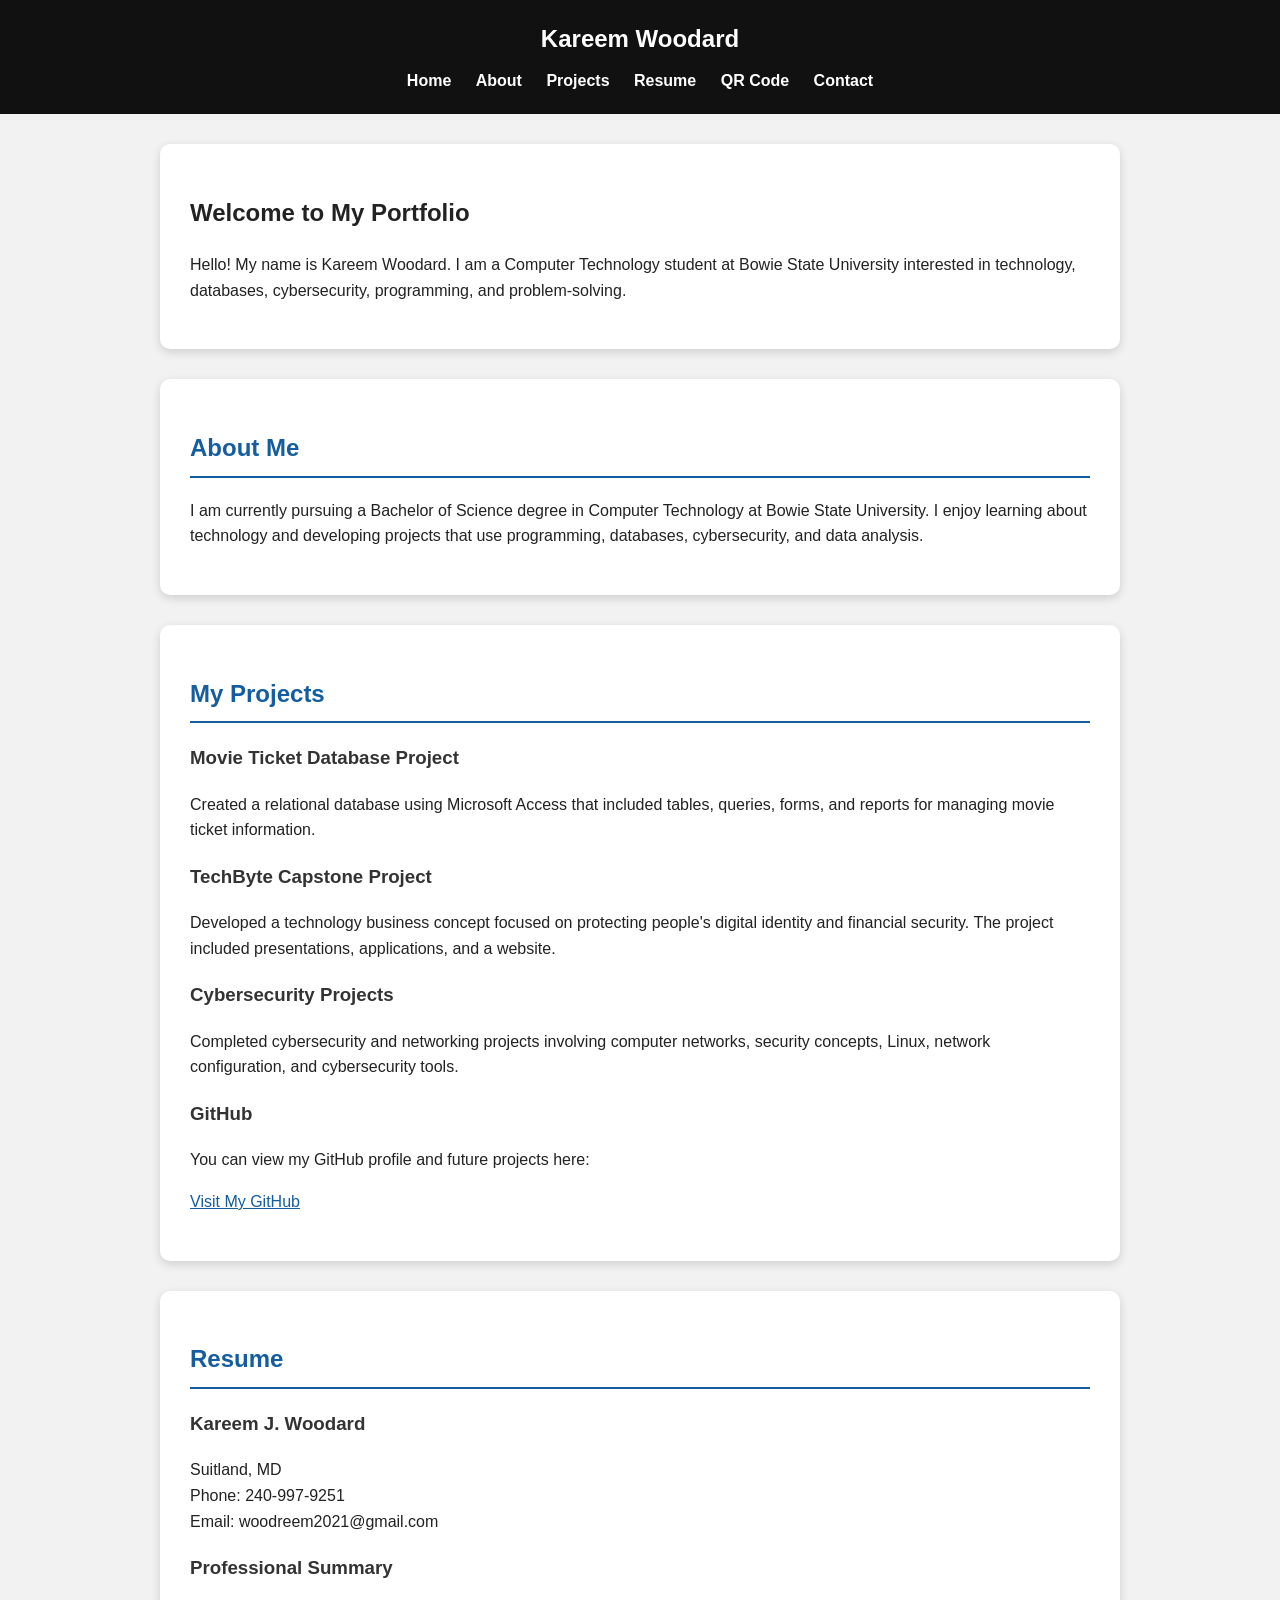
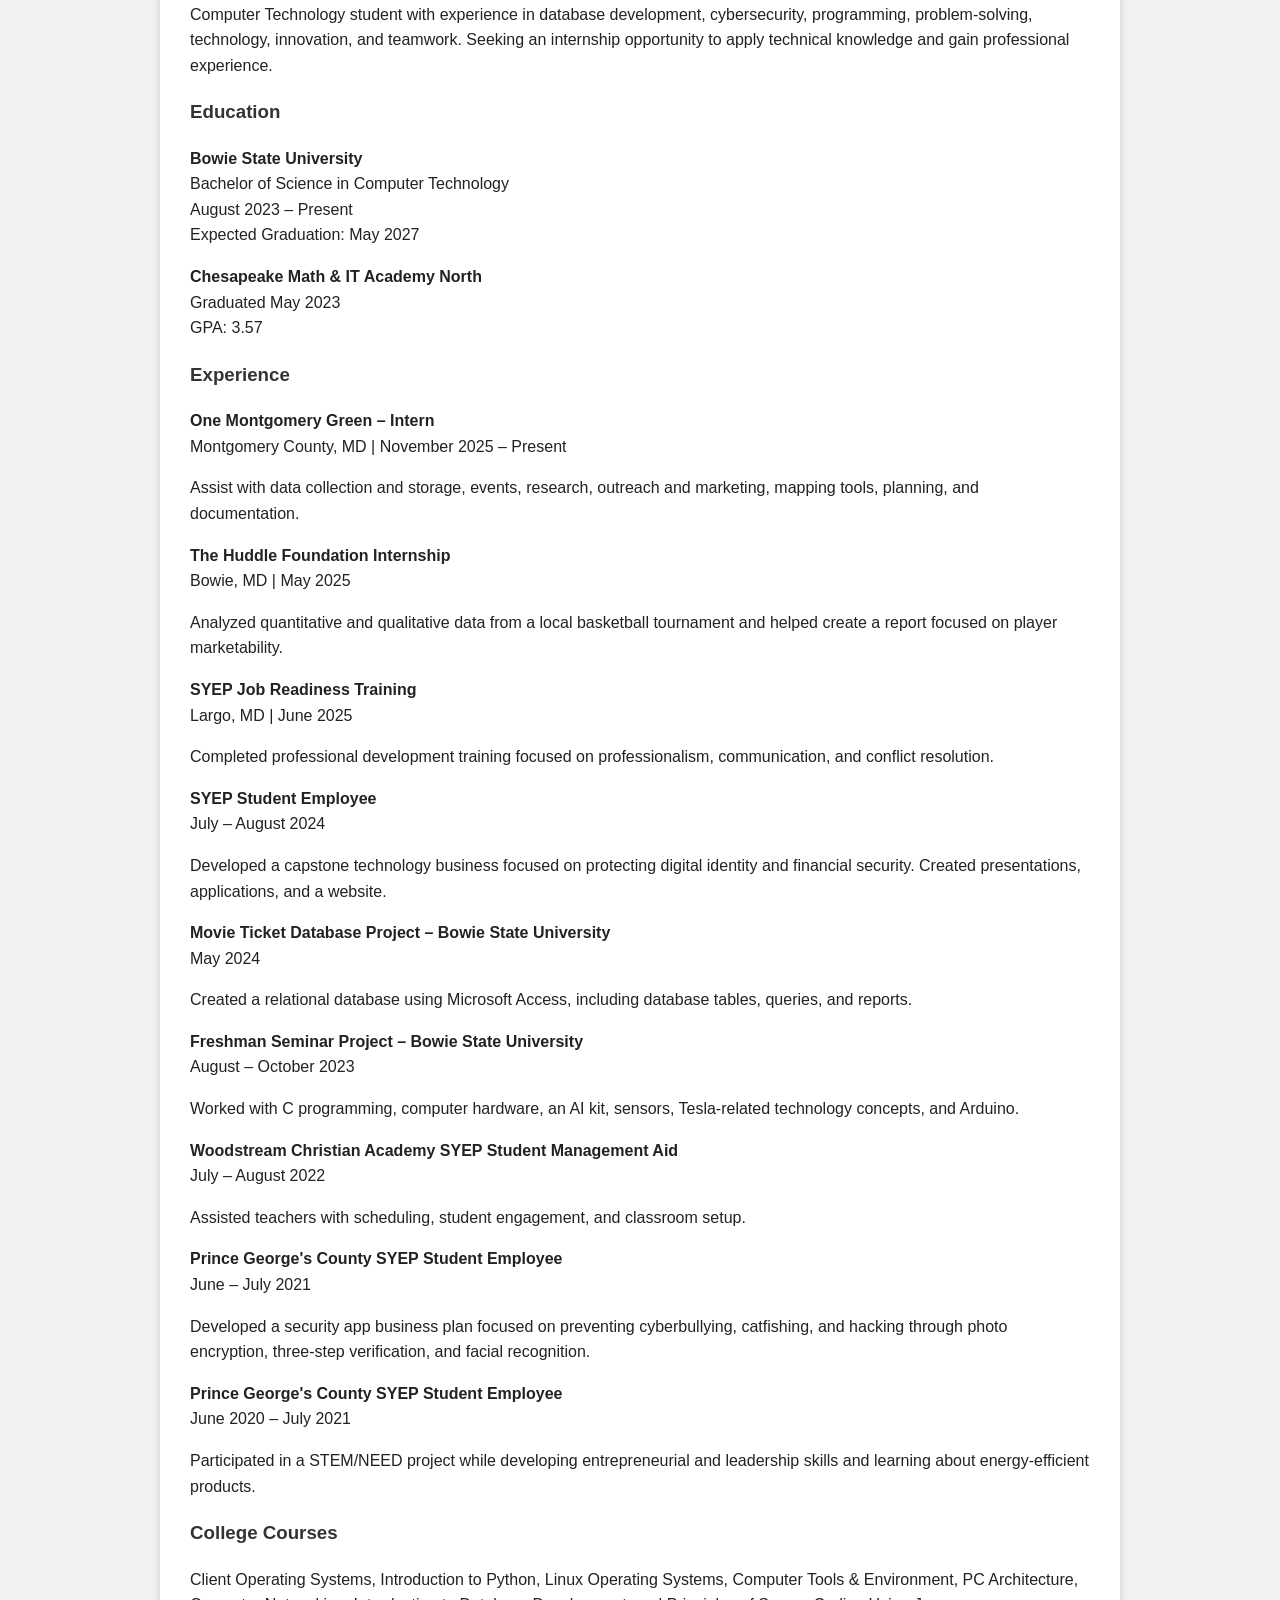
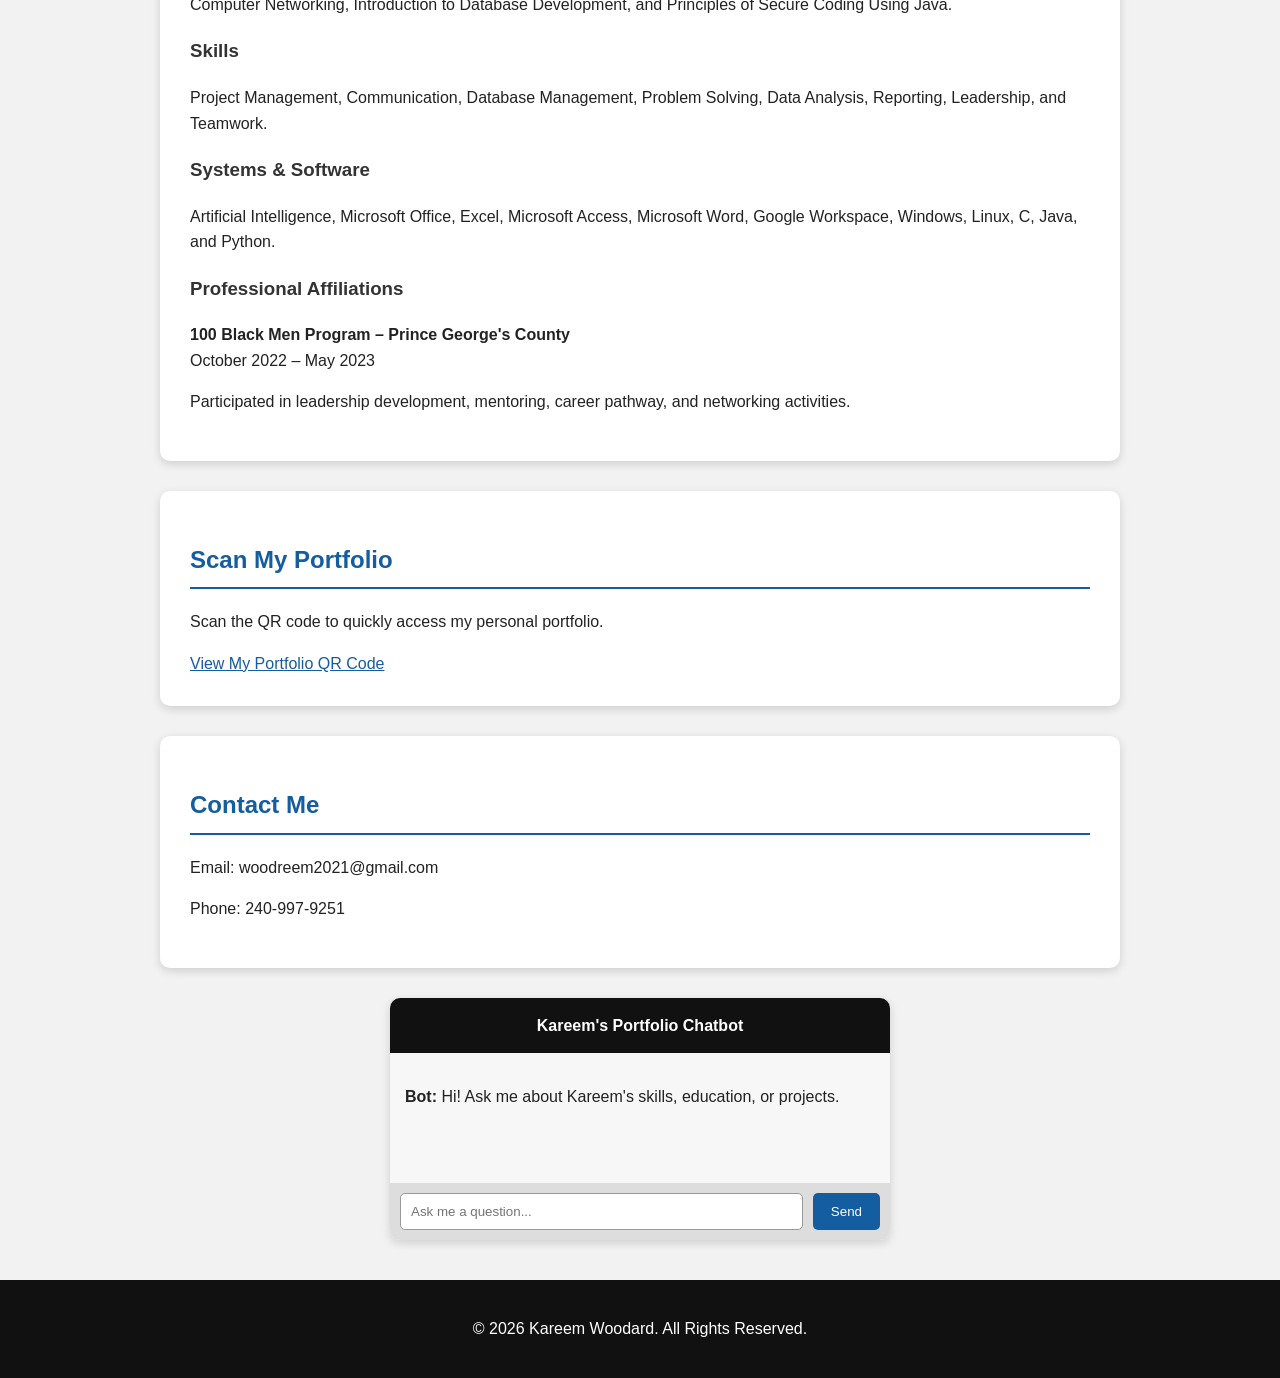
<file: index.html>
<!DOCTYPE html>
<html lang="en">
<head>
    <meta charset="UTF-8">
    <meta name="viewport" content="width=device-width, initial-scale=1.0">
    <title>Kareem Woodard | Personal Portfolio</title>
    <link rel="stylesheet" href="style.css">
</head>

<body>

    <header>
        <nav>
            <h2>Kareem Woodard</h2>
            <ul>
                <li><a href="#home">Home</a></li>
                <li><a href="#about">About</a></li>
                <li><a href="#projects">Projects</a></li>
                <li><a href="#resume">Resume</a></li>
                <li><a href="#qr-code">QR Code</a></li>
                <li><a href="#contact">Contact</a></li>
            </ul>
        </nav>
    </header>

    <main>

        <!-- Home Section -->
        <section id="home">
            <h1>Welcome to My Portfolio</h1>
            <p>
                Hello! My name is Kareem Woodard. I am a Computer Technology student
                at Bowie State University interested in technology, databases,
                cybersecurity, programming, and problem-solving.
            </p>
        </section>

        <!-- About Section -->
        <section id="about">
            <h2>About Me</h2>

            <p>
                I am currently pursuing a Bachelor of Science degree in Computer
                Technology at Bowie State University. I enjoy learning about
                technology and developing projects that use programming, databases,
                cybersecurity, and data analysis.
            </p>
        </section>

        <!-- Projects Section -->
        <section id="projects">
            <h2>My Projects</h2>

            <h3>Movie Ticket Database Project</h3>
            <p>
                Created a relational database using Microsoft Access that included
                tables, queries, forms, and reports for managing movie ticket information.
            </p>

            <h3>TechByte Capstone Project</h3>
            <p>
                Developed a technology business concept focused on protecting people's
                digital identity and financial security. The project included
                presentations, applications, and a website.
            </p>

            <h3>Cybersecurity Projects</h3>
            <p>
                Completed cybersecurity and networking projects involving computer
                networks, security concepts, Linux, network configuration, and
                cybersecurity tools.
            </p>

            <!-- GitHub Link -->
            <h3>GitHub</h3>
            <p>
                You can view my GitHub profile and future projects here:
            </p>

            <p>
                <a href="https://github.com/woodreem2021-crypto" target="_blank">
                    Visit My GitHub
                </a>
            </p>
        </section>

        <!-- Resume Section -->
        <section id="resume">
            <h2>Resume</h2>

            <h3>Kareem J. Woodard</h3>
            <p>
                Suitland, MD<br>
                Phone: 240-997-9251<br>
                Email: woodreem2021@gmail.com
            </p>

            <h3>Professional Summary</h3>
            <p>
                Computer Technology student with experience in database development,
                cybersecurity, programming, problem-solving, technology, innovation,
                and teamwork. Seeking an internship opportunity to apply technical
                knowledge and gain professional experience.
            </p>

            <h3>Education</h3>
            <p>
                <strong>Bowie State University</strong><br>
                Bachelor of Science in Computer Technology<br>
                August 2023 – Present<br>
                Expected Graduation: May 2027
            </p>

            <p>
                <strong>Chesapeake Math & IT Academy North</strong><br>
                Graduated May 2023<br>
                GPA: 3.57
            </p>

            <h3>Experience</h3>

            <p>
                <strong>One Montgomery Green – Intern</strong><br>
                Montgomery County, MD | November 2025 – Present
            </p>
            <p>
                Assist with data collection and storage, events, research,
                outreach and marketing, mapping tools, planning, and documentation.
            </p>

            <p>
                <strong>The Huddle Foundation Internship</strong><br>
                Bowie, MD | May 2025
            </p>
            <p>
                Analyzed quantitative and qualitative data from a local basketball
                tournament and helped create a report focused on player marketability.
            </p>

            <p>
                <strong>SYEP Job Readiness Training</strong><br>
                Largo, MD | June 2025
            </p>
            <p>
                Completed professional development training focused on professionalism,
                communication, and conflict resolution.
            </p>

            <p>
                <strong>SYEP Student Employee</strong><br>
                July – August 2024
            </p>
            <p>
                Developed a capstone technology business focused on protecting
                digital identity and financial security. Created presentations,
                applications, and a website.
            </p>

            <p>
                <strong>Movie Ticket Database Project – Bowie State University</strong><br>
                May 2024
            </p>
            <p>
                Created a relational database using Microsoft Access, including
                database tables, queries, and reports.
            </p>

            <p>
                <strong>Freshman Seminar Project – Bowie State University</strong><br>
                August – October 2023
            </p>
            <p>
                Worked with C programming, computer hardware, an AI kit, sensors,
                Tesla-related technology concepts, and Arduino.
            </p>

            <p>
                <strong>Woodstream Christian Academy SYEP Student Management Aid</strong><br>
                July – August 2022
            </p>
            <p>
                Assisted teachers with scheduling, student engagement, and classroom
                setup.
            </p>

            <p>
                <strong>Prince George's County SYEP Student Employee</strong><br>
                June – July 2021
            </p>
            <p>
                Developed a security app business plan focused on preventing
                cyberbullying, catfishing, and hacking through photo encryption,
                three-step verification, and facial recognition.
            </p>

            <p>
                <strong>Prince George's County SYEP Student Employee</strong><br>
                June 2020 – July 2021
            </p>
            <p>
                Participated in a STEM/NEED project while developing entrepreneurial
                and leadership skills and learning about energy-efficient products.
            </p>

            <h3>College Courses</h3>
            <p>
                Client Operating Systems, Introduction to Python, Linux Operating
                Systems, Computer Tools & Environment, PC Architecture,
                Computer Networking, Introduction to Database Development,
                and Principles of Secure Coding Using Java.
            </p>

            <h3>Skills</h3>
            <p>
                Project Management, Communication, Database Management,
                Problem Solving, Data Analysis, Reporting, Leadership, and Teamwork.
            </p>

            <h3>Systems & Software</h3>
            <p>
                Artificial Intelligence, Microsoft Office, Excel, Microsoft Access,
                Microsoft Word, Google Workspace, Windows, Linux, C, Java, and Python.
            </p>

            <h3>Professional Affiliations</h3>
            <p>
                <strong>100 Black Men Program – Prince George's County</strong><br>
                October 2022 – May 2023
            </p>
            <p>
                Participated in leadership development, mentoring, career pathway,
                and networking activities.
            </p>
        </section>

        <!-- QR Code Section -->
        <section id="qr-code">
            <h2>Scan My Portfolio</h2>
            <p>
                Scan the QR code to quickly access my personal portfolio.
            </p>

            <div id="qrcode">
                <a href="qr-code.html">View My Portfolio QR Code</a>
            </div>
        </section>

        <!-- Contact Section -->
        <section id="contact">
            <h2>Contact Me</h2>
            <p>Email: woodreem2021@gmail.com</p>
            <p>Phone: 240-997-9251</p>
        </section>

    </main>

    <!-- Chatbot -->
    <div id="chatbot">
        <div id="chat-header">Kareem's Portfolio Chatbot</div>

        <div id="chatBox">
            <p>
                <strong>Bot:</strong>
                Hi! Ask me about Kareem's skills, education, or projects.
            </p>
        </div>

        <div id="chat-input-area">
            <input
                type="text"
                id="userInput"
                placeholder="Ask me a question..."
            >
            <button onclick="sendMessage()">Send</button>
        </div>
    </div>

    <footer>
        <p>&copy; 2026 Kareem Woodard. All Rights Reserved.</p>
    </footer>

    <script src="script.js"></script>

</body>
</html>
</file>
<file: style.css>
/* General Page Style */
body {
    font-family: Arial, sans-serif;
    margin: 0;
    background-color: #f2f2f2;
    color: #222222;
    line-height: 1.6;
}

/* Header */
header {
    background-color: #111111;
    color: white;
    padding: 20px;
    text-align: center;
}

header h2 {
    margin: 0 0 10px 0;
}

/* Navigation */
nav ul {
    list-style: none;
    padding: 0;
    margin: 0;
}

nav ul li {
    display: inline-block;
    margin: 0 10px;
}

nav ul li a {
    color: white;
    text-decoration: none;
    font-weight: bold;
}

nav ul li a:hover {
    color: #4da6ff;
}

/* Main Sections */
section {
    background-color: white;
    margin: 30px auto;
    padding: 30px;
    max-width: 900px;
    border-radius: 10px;
    box-shadow: 0 3px 10px rgba(0, 0, 0, 0.15);
}

section h2 {
    color: #145da0;
    border-bottom: 2px solid #145da0;
    padding-bottom: 8px;
}

section h3 {
    color: #333333;
}

/* Links */
a {
    color: #145da0;
}

a:hover {
    color: #4da6ff;
}

/* Buttons */
button {
    background-color: #145da0;
    color: white;
    border: none;
    padding: 10px 18px;
    border-radius: 5px;
    cursor: pointer;
}

button:hover {
    background-color: #0b3d66;
}

/* Chatbot */
#chatbot {
    max-width: 500px;
    margin: 30px auto;
    background-color: white;
    border-radius: 10px;
    box-shadow: 0 3px 10px rgba(0, 0, 0, 0.15);
    overflow: hidden;
}

#chat-header {
    background-color: #111111;
    color: white;
    padding: 15px;
    font-weight: bold;
    text-align: center;
}

#chatBox {
    padding: 15px;
    min-height: 100px;
    background-color: #f7f7f7;
}

#chat-input-area {
    display: flex;
    padding: 10px;
    gap: 10px;
    background-color: #dddddd;
}

#userInput {
    flex: 1;
    padding: 10px;
    border: 1px solid #999999;
    border-radius: 5px;
}

/* Footer */
footer {
    background-color: #111111;
    color: white;
    text-align: center;
    padding: 20px;
    margin-top: 40px;
}
</file>
